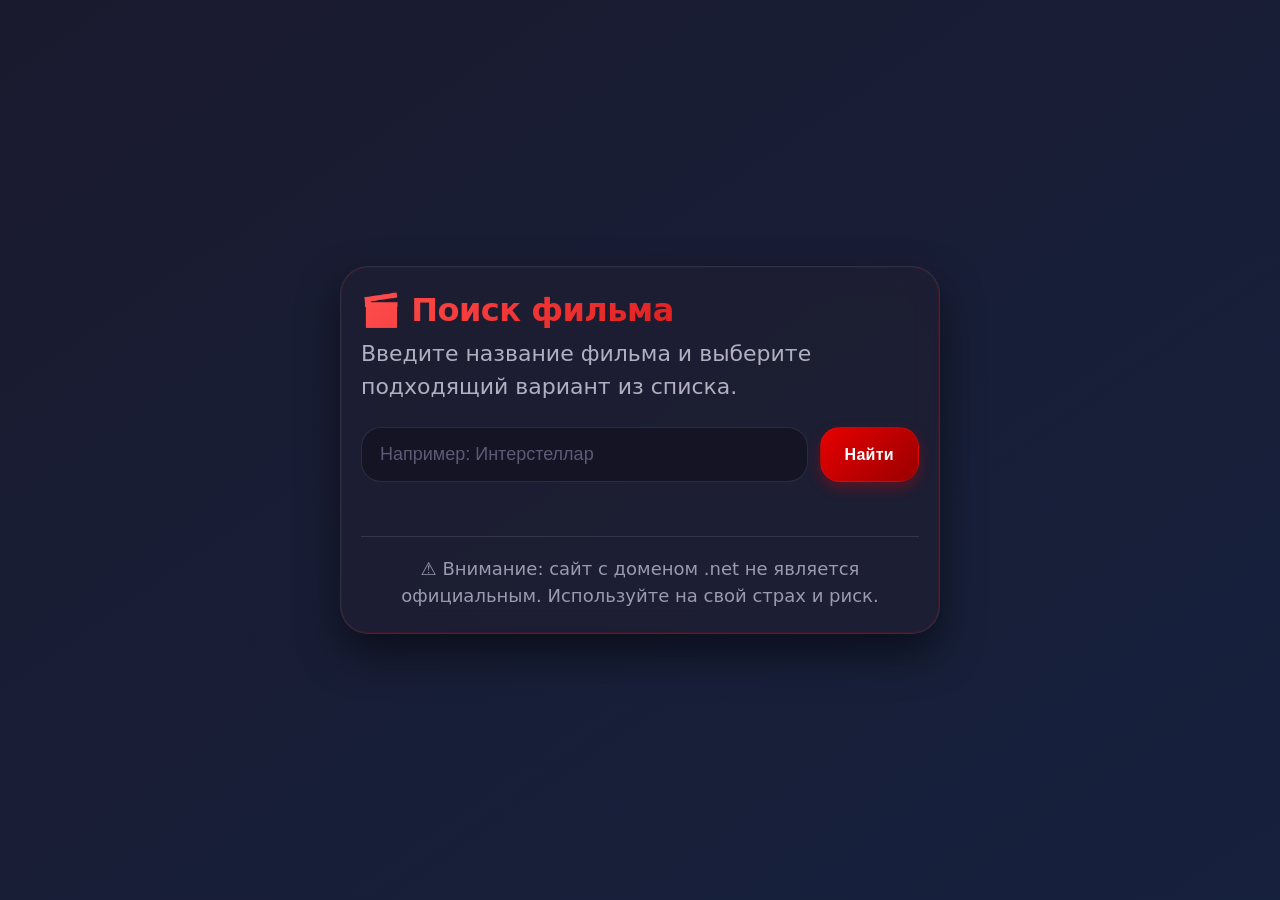
<file: films.html>
<!DOCTYPE html>
<html lang="ru">
<head>
    <meta charset="UTF-8">
    <meta name="viewport" content="width=device-width, initial-scale=1.0">
    <title>Найти фильм на Кинопоиск</title>
    <link rel="stylesheet" href="style.css">
</head>
<body>
    <div class="container">
        <h1>🎬 Поиск фильма</h1>
        <p>Введите название фильма и выберите подходящий вариант из списка.</p>
        
        <div class="search-box">
            <input type="text" id="movieInput" placeholder="Например: Интерстеллар">
            <button id="searchButton">Найти</button>
        </div>

        <div id="loading" class="loading hidden">Поиск...</div>
        <div id="results" class="results"></div>
        <div id="error" class="error hidden"></div>
        
        <div class="note">
            ⚠️ Внимание: сайт с доменом .net не является официальным. Используйте на свой страх и риск.
        </div>
    </div>
    <script src="script.js"></script>
</body>
</html>
</file>
<file: style.css>
/* Иконка хлопушки рядом с заголовком */
.clapper-icon {
    width: 42px;
    height: 42px;
    vertical-align: middle;
    margin-right: 12px;
    margin-bottom: 4px;
    filter: drop-shadow(0 2px 4px rgba(0,0,0,0.3));
    animation: clapperFloat 3s ease-in-out infinite;
}

@keyframes clapperFloat {
    0%, 100% { transform: translateY(0) rotate(0deg); }
    50% { transform: translateY(-3px) rotate(-5deg); }
}

@media (max-width: 480px) {
    .clapper-icon {
        width: 32px;
        height: 32px;
        margin-right: 8px;
    }
}

/* Общие сбросы и базовые стили */
* {
    box-sizing: border-box;
    margin: 0;
    padding: 0;
}

/* === СТИЛИ ДЛЯ ФОНОВЫХ КАРТИНОК === */
.bg-wallpaper {
    position: fixed;
    top: 0;
    left: 0;
    width: 100%;
    height: 100%;
    pointer-events: none;
    z-index: -1;
    overflow: hidden;
}

.wallpaper {
    position: absolute;
    opacity: 0.85;
    filter: none;
    transition: opacity 0.3s;
    border-radius: 8px;
    box-shadow: 0 10px 30px rgba(0,0,0,0.5);
}

/* Вверху по центру (Interstellar) */
.top-center { 
    top: 1%; 
    left: 50%; 
    transform: translateX(-50%); 
    width: 200px;        /* было 200px → сделайте больше */
    height: auto;        /* сохранит пропорции */
    opacity: 0.85;
    z-index: 0;
}

/* Расположение слева */
.left-1 { top: 2%; left: 10%; width: 250px; transform: rotate(-3deg); }
.left-2 { top: 43%; left: 15%; width: 250px; transform: rotate(2deg); }
.left-3 { top: 64%; left: 10%; width: 230px; transform: rotate(-2deg); }

/* Расположение справа */
.right-1 { top: 2%; right: 12%; width: 220px; transform: rotate(3deg); }
.right-2 { top: 38%; right: 8%; width: 200px; transform: rotate(-2deg); }
.right-3 { top: 70%; right: 15%; width: 220px; transform: rotate(2deg); }

/* Внизу */
.bottom-1 { bottom: 1%; left: 50%; transform: translateX(-50%); width: 150px; opacity: 0.85; }

/* Адаптация для планшетов и телефонов — уменьшаем картинки */
@media (max-width: 900px) {
    .top-center { width: 140px; }
    .left-1 { width: 100px; left: 0%; }
    .left-2 { width: 90px; left: 1%; }
    .left-3 { width: 95px; left: 0%; }
    
    .right-1 { width: 100px; right: 0%; }
    .right-2 { width: 90px; right: 1%; }
    .right-3 { width: 95px; right: 0%; }
    
    .bottom-1 { width: 120px; }
}

@media (max-width: 600px) {
    .top-center { width: 100px; top: 1%; }
    .left-1 { width: 70px; top: 6%; }
    .left-2 { width: 65px; top: 28%; }
    .left-3 { width: 68px; top: 53%; }
    
    .right-1 { width: 70px; top: 6%; }
    .right-2 { width: 65px; top: 28%; }
    .right-3 { width: 68px; top: 53%; }
    
    .bottom-1 { width: 90px; bottom: 2%; }
}

body {
    font-family: 'Segoe UI', 'Roboto', system-ui, sans-serif;
    background: linear-gradient(145deg, #1a1a2e 0%, #16213e 100%);
    min-height: 100vh;
    margin: 0;
    padding: 16px;
    display: flex;
    align-items: center;
    justify-content: center;
    color: #e0e0e0;
}

.container {
    width: 100%;
    max-width: 600px;
    margin: 0 auto;
    background: rgba(30, 30, 50, 0.8);
    backdrop-filter: blur(12px);
    -webkit-backdrop-filter: blur(12px);
    border: 1px solid rgba(255, 255, 255, 0.08);
    border-radius: 28px;
    padding: 24px 20px;
    box-shadow: 0 20px 40px rgba(0, 0, 0, 0.5), 0 0 0 1px rgba(230, 0, 0, 0.15) inset;
    position: relative;
    z-index: 1;
}

h1 {
    font-size: clamp(24px, 8vw, 32px);
    font-weight: 600;
    margin-bottom: 8px;
    background: linear-gradient(135deg, #ff4d4d, #cc0000);
    -webkit-background-clip: text;
    background-clip: text;
    color: transparent;
    letter-spacing: -0.5px;
    display: flex;
    align-items: center;
}

p {
    color: #b0b0c0;
    margin-bottom: 24px;
    font-size: clamp(18px, 5vw, 22px);
    line-height: 1.5;
}

.search-box {
    display: flex;
    flex-direction: column;
    gap: 12px;
    margin-bottom: 24px;
}

@media (min-width: 480px) {
    .search-box {
        flex-direction: row;
    }
}

#movieInput {
    flex: 1;
    padding: 16px 18px;
    font-size: 18px;
    background: rgba(20, 20, 35, 0.9);
    border: 1.5px solid rgba(255, 255, 255, 0.1);
    border-radius: 20px;
    color: #ffffff;
    outline: none;
    transition: all 0.2s ease;
    -webkit-appearance: none;
}

#movieInput:focus {
    border-color: #cc0000;
    background: rgba(25, 25, 45, 1);
    box-shadow: 0 0 0 3px rgba(204, 0, 0, 0.2);
}

#movieInput::placeholder {
    color: #7a7a9a;
    opacity: 0.7;
}

button {
    padding: 16px 24px;
    font-size: 16px;
    font-weight: 600;
    background: linear-gradient(135deg, #e60000, #990000);
    color: white;
    border: none;
    border-radius: 20px;
    cursor: pointer;
    transition: all 0.2s ease;
    box-shadow: 0 6px 14px rgba(230, 0, 0, 0.3);
    border: 1px solid rgba(255, 255, 255, 0.05);
    letter-spacing: 0.3px;
    white-space: nowrap;
}

button:hover {
    background: linear-gradient(135deg, #ff1a1a, #b30000);
    transform: scale(1.02);
    box-shadow: 0 8px 18px rgba(230, 0, 0, 0.4);
}

button:active {
    transform: scale(0.98);
}

.loading {
    text-align: center;
    padding: 30px 10px;
    color: #ff8080;
    font-size: 18px;
    font-weight: 500;
}

.results {
    display: flex;
    flex-direction: column;
    gap: 12px;
    margin: 20px 0 10px;
    /* max-height: 60vh;
    /* overflow-y: auto;
    padding-right: 4px;
}

.results {
    display: flex;
    flex-direction: column;
    gap: 12px;
    margin: 20px 0 10px;
    /* Убрали ограничение высоты и внутренний скролл */
    padding-right: 4px;
}

.movie-item {
    display: flex;
    align-items: center;
    gap: 16px;
    padding: 16px;
    background: rgba(25, 25, 45, 0.7);
    border-radius: 20px;
    border: 1px solid rgba(255, 255, 255, 0.05);
    backdrop-filter: blur(5px);
    cursor: pointer;
    transition: all 0.15s ease;
}
.movie-item:hover {
    background: rgba(40, 40, 70, 0.8);
    border-color: rgba(204, 0, 0, 0.4);
    transform: translateY(-2px);
}

.movie-poster {
    width: 55px;
    height: 80px;
    object-fit: cover;
    border-radius: 12px;
    background: #2a2a4a;
    box-shadow: 0 4px 10px rgba(0, 0, 0, 0.3);
    flex-shrink: 0;
}

.movie-info {
    flex: 1;
    min-width: 0;
}

.movie-title {
    font-size: 18px;
    font-weight: 700;
    color: #ffffff;
    margin-bottom: 6px;
    white-space: nowrap;
    overflow: hidden;
    text-overflow: ellipsis;
}

@media (max-width: 480px) {
    .movie-title {
        white-space: normal;
        font-size: 16px;
    }
}

.movie-details {
    font-size: 13px;
    color: #b0b0d0;
    display: flex;
    flex-wrap: wrap;
    gap: 4px 10px;
}

.error {
    color: #ff7b7b;
    text-align: center;
    padding: 20px;
    background: rgba(180, 40, 40, 0.15);
    border-radius: 20px;
    margin: 20px 0;
    border-left: 4px solid #cc0000;
    font-weight: 500;
    backdrop-filter: blur(4px);
}

.hidden {
    display: none !important;
}

.note {
    margin-top: 30px;
    padding-top: 18px;
    border-top: 1px solid rgba(255, 255, 255, 0.1);
    font-size: 18px;
    color: #9a9ab0;
    text-align: center;
    line-height: 1.5;
}

@media (max-width: 380px) {
    body {
        padding: 10px;
    }
    .container {
        padding: 20px 16px;
    }
    button {
        padding: 16px 18px;
        font-size: 15px;
    }
    #movieInput {
        padding: 14px 16px;
    }
}

/* Кликабельная ссылка */
code.clickable-link,
#dnsLink.clickable-link {
    display: block;
    padding: 14px 18px;
    background: rgba(204, 0, 0, 0.15);
    border: 1.5px dashed rgba(204, 0, 0, 0.5);
    border-radius: 14px;
    font-family: 'Courier New', monospace;
    font-size: 15px;
    font-weight: 700 !important;
    color: #ff8888;
    word-break: break-all;
    cursor: pointer;
    transition: all 0.2s ease;
    margin-top: 10px;
    text-decoration: none;
    text-align: center;
    letter-spacing: 0.5px;
    box-shadow: 0 0 8px rgba(204, 0, 0, 0.2);
}

code.clickable-link:hover,
#dnsLink.clickable-link:hover {
    background: rgba(204, 0, 0, 0.3);
    color: #ffcccc;
    border: 1.5px solid #cc0000;
    box-shadow: 0 0 12px rgba(204, 0, 0, 0.4);
    transform: scale(1.01);
}
</file>
